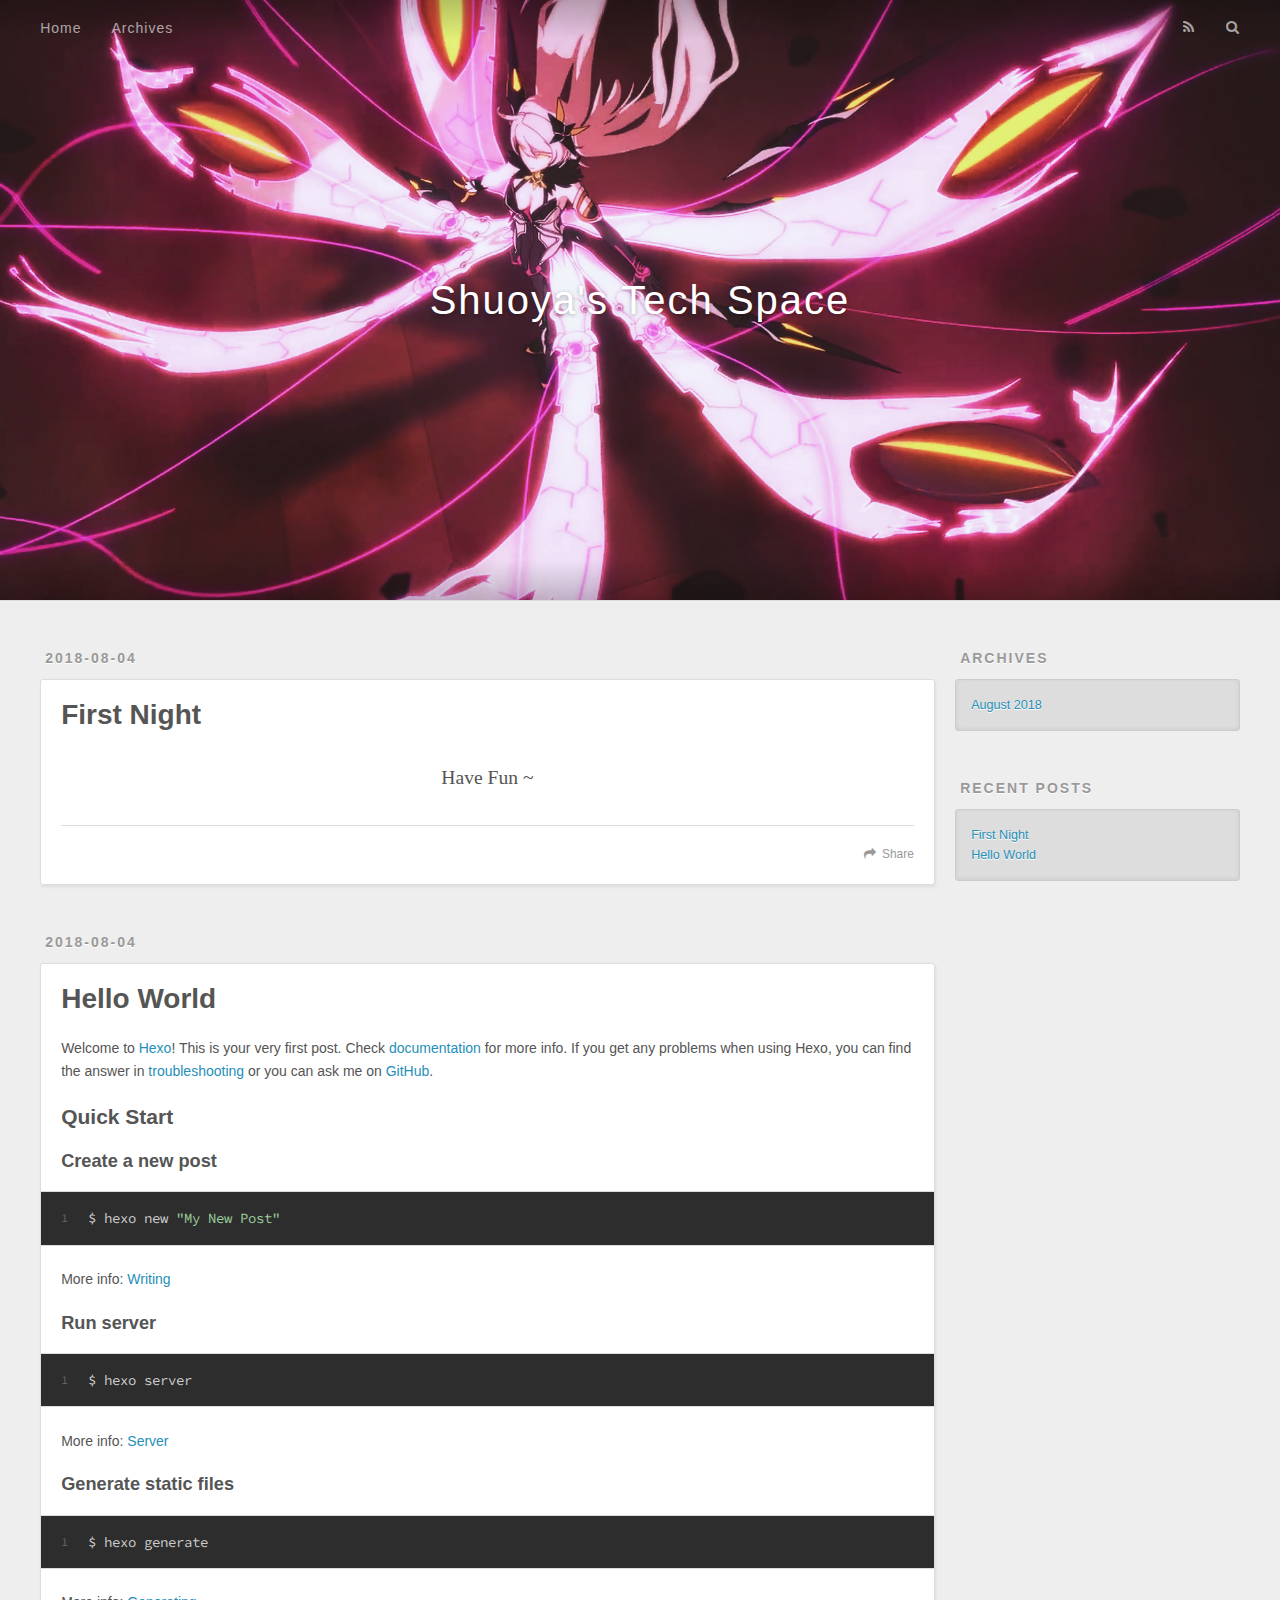
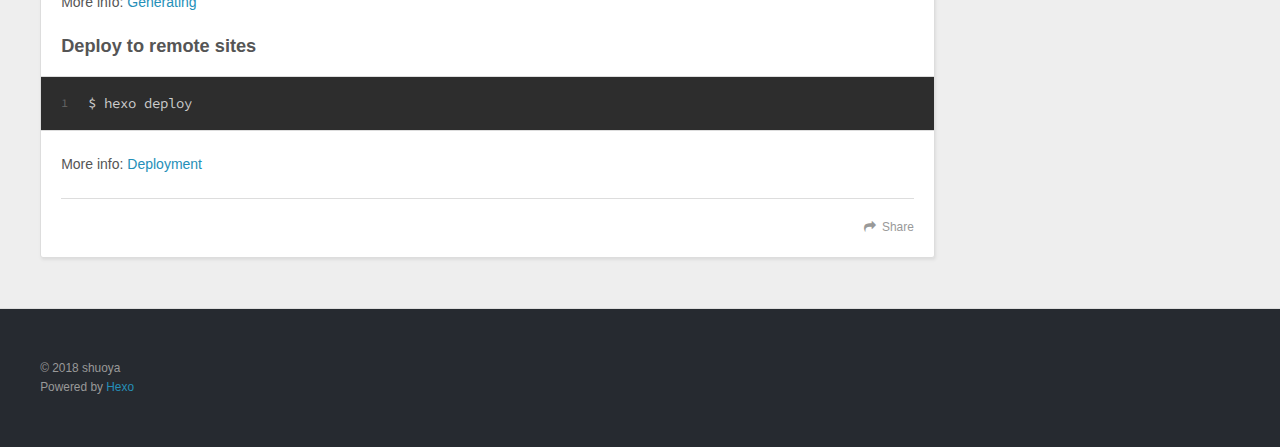
<file: index.html>
<!DOCTYPE html>
<html>
<head>
  <meta charset="utf-8">
  

  
  <title>Shuoya&#39;s Tech Space</title>
  <meta name="viewport" content="width=device-width, initial-scale=1, maximum-scale=1">
  <meta name="description" content="Have a nice time ~">
<meta property="og:type" content="website">
<meta property="og:title" content="Shuoya&#39;s Tech Space">
<meta property="og:url" content="http://yoursite.com/index.html">
<meta property="og:site_name" content="Shuoya&#39;s Tech Space">
<meta property="og:description" content="Have a nice time ~">
<meta property="og:locale" content="zh-Hans">
<meta name="twitter:card" content="summary">
<meta name="twitter:title" content="Shuoya&#39;s Tech Space">
<meta name="twitter:description" content="Have a nice time ~">
  
    <link rel="alternate" href="/atom.xml" title="Shuoya&#39;s Tech Space" type="application/atom+xml">
  
  
    <link rel="icon" href="/favicon.png">
  
  
    <link href="//fonts.googleapis.com/css?family=Source+Code+Pro" rel="stylesheet" type="text/css">
  
  <link rel="stylesheet" href="/css/style.css">
</head>

<body>
  <div id="container">
    <div id="wrap">
      <header id="header">
  <div id="banner"></div>
  <div id="header-outer" class="outer">
    <div id="header-title" class="inner">
      <h1 id="logo-wrap">
        <a href="/" id="logo">Shuoya&#39;s Tech Space</a>
      </h1>
      
    </div>
    <div id="header-inner" class="inner">
      <nav id="main-nav">
        <a id="main-nav-toggle" class="nav-icon"></a>
        
          <a class="main-nav-link" href="/">Home</a>
        
          <a class="main-nav-link" href="/archives">Archives</a>
        
      </nav>
      <nav id="sub-nav">
        
          <a id="nav-rss-link" class="nav-icon" href="/atom.xml" title="RSS Feed"></a>
        
        <a id="nav-search-btn" class="nav-icon" title="Search"></a>
      </nav>
      <div id="search-form-wrap">
        <form action="//google.com/search" method="get" accept-charset="UTF-8" class="search-form"><input type="search" name="q" class="search-form-input" placeholder="Search"><button type="submit" class="search-form-submit">&#xF002;</button><input type="hidden" name="sitesearch" value="http://yoursite.com"></form>
      </div>
    </div>
  </div>
</header>
      <div class="outer">
        <section id="main">
  
    <article id="post-FirstNight" class="article article-type-post" itemscope itemprop="blogPost">
  <div class="article-meta">
    <a href="/2018/08/04/FirstNight/" class="article-date">
  <time datetime="2018-08-04T03:25:57.461Z" itemprop="datePublished">2018-08-04</time>
</a>
    
  </div>
  <div class="article-inner">
    
    
      <header class="article-header">
        
  
    <h1 itemprop="name">
      <a class="article-title" href="/2018/08/04/FirstNight/">First Night</a>
    </h1>
  

      </header>
    
    <div class="article-entry" itemprop="articleBody">
      
        <blockquote>
<p>Have Fun ~</p>
</blockquote>

      
    </div>
    <footer class="article-footer">
      <a data-url="http://yoursite.com/2018/08/04/FirstNight/" data-id="cjkif13zu0000vktr1w4eeqyb" class="article-share-link">Share</a>
      
      
    </footer>
  </div>
  
</article>


  
    <article id="post-hello-world" class="article article-type-post" itemscope itemprop="blogPost">
  <div class="article-meta">
    <a href="/2018/08/04/hello-world/" class="article-date">
  <time datetime="2018-08-04T03:19:13.249Z" itemprop="datePublished">2018-08-04</time>
</a>
    
  </div>
  <div class="article-inner">
    
    
      <header class="article-header">
        
  
    <h1 itemprop="name">
      <a class="article-title" href="/2018/08/04/hello-world/">Hello World</a>
    </h1>
  

      </header>
    
    <div class="article-entry" itemprop="articleBody">
      
        <p>Welcome to <a href="https://hexo.io/" target="_blank" rel="noopener">Hexo</a>! This is your very first post. Check <a href="https://hexo.io/docs/" target="_blank" rel="noopener">documentation</a> for more info. If you get any problems when using Hexo, you can find the answer in <a href="https://hexo.io/docs/troubleshooting.html" target="_blank" rel="noopener">troubleshooting</a> or you can ask me on <a href="https://github.com/hexojs/hexo/issues" target="_blank" rel="noopener">GitHub</a>.</p>
<h2 id="Quick-Start"><a href="#Quick-Start" class="headerlink" title="Quick Start"></a>Quick Start</h2><h3 id="Create-a-new-post"><a href="#Create-a-new-post" class="headerlink" title="Create a new post"></a>Create a new post</h3><figure class="highlight bash"><table><tr><td class="gutter"><pre><span class="line">1</span><br></pre></td><td class="code"><pre><span class="line">$ hexo new <span class="string">"My New Post"</span></span><br></pre></td></tr></table></figure>
<p>More info: <a href="https://hexo.io/docs/writing.html" target="_blank" rel="noopener">Writing</a></p>
<h3 id="Run-server"><a href="#Run-server" class="headerlink" title="Run server"></a>Run server</h3><figure class="highlight bash"><table><tr><td class="gutter"><pre><span class="line">1</span><br></pre></td><td class="code"><pre><span class="line">$ hexo server</span><br></pre></td></tr></table></figure>
<p>More info: <a href="https://hexo.io/docs/server.html" target="_blank" rel="noopener">Server</a></p>
<h3 id="Generate-static-files"><a href="#Generate-static-files" class="headerlink" title="Generate static files"></a>Generate static files</h3><figure class="highlight bash"><table><tr><td class="gutter"><pre><span class="line">1</span><br></pre></td><td class="code"><pre><span class="line">$ hexo generate</span><br></pre></td></tr></table></figure>
<p>More info: <a href="https://hexo.io/docs/generating.html" target="_blank" rel="noopener">Generating</a></p>
<h3 id="Deploy-to-remote-sites"><a href="#Deploy-to-remote-sites" class="headerlink" title="Deploy to remote sites"></a>Deploy to remote sites</h3><figure class="highlight bash"><table><tr><td class="gutter"><pre><span class="line">1</span><br></pre></td><td class="code"><pre><span class="line">$ hexo deploy</span><br></pre></td></tr></table></figure>
<p>More info: <a href="https://hexo.io/docs/deployment.html" target="_blank" rel="noopener">Deployment</a></p>

      
    </div>
    <footer class="article-footer">
      <a data-url="http://yoursite.com/2018/08/04/hello-world/" data-id="cjkif14010001vktrkzqy2kzt" class="article-share-link">Share</a>
      
      
    </footer>
  </div>
  
</article>


  


</section>
        
          <aside id="sidebar">
  
    

  
    

  
    
  
    
  <div class="widget-wrap">
    <h3 class="widget-title">Archives</h3>
    <div class="widget">
      <ul class="archive-list"><li class="archive-list-item"><a class="archive-list-link" href="/archives/2018/08/">August 2018</a></li></ul>
    </div>
  </div>


  
    
  <div class="widget-wrap">
    <h3 class="widget-title">Recent Posts</h3>
    <div class="widget">
      <ul>
        
          <li>
            <a href="/2018/08/04/FirstNight/">First Night</a>
          </li>
        
          <li>
            <a href="/2018/08/04/hello-world/">Hello World</a>
          </li>
        
      </ul>
    </div>
  </div>

  
</aside>
        
      </div>
      <footer id="footer">
  
  <div class="outer">
    <div id="footer-info" class="inner">
      &copy; 2018 shuoya<br>
      Powered by <a href="http://hexo.io/" target="_blank">Hexo</a>
    </div>
  </div>
</footer>
    </div>
    <nav id="mobile-nav">
  
    <a href="/" class="mobile-nav-link">Home</a>
  
    <a href="/archives" class="mobile-nav-link">Archives</a>
  
</nav>
    

<script src="//ajax.googleapis.com/ajax/libs/jquery/2.0.3/jquery.min.js"></script>


  <link rel="stylesheet" href="/fancybox/jquery.fancybox.css">
  <script src="/fancybox/jquery.fancybox.pack.js"></script>


<script src="/js/script.js"></script>



  </div>
</body>
</html>
</file>
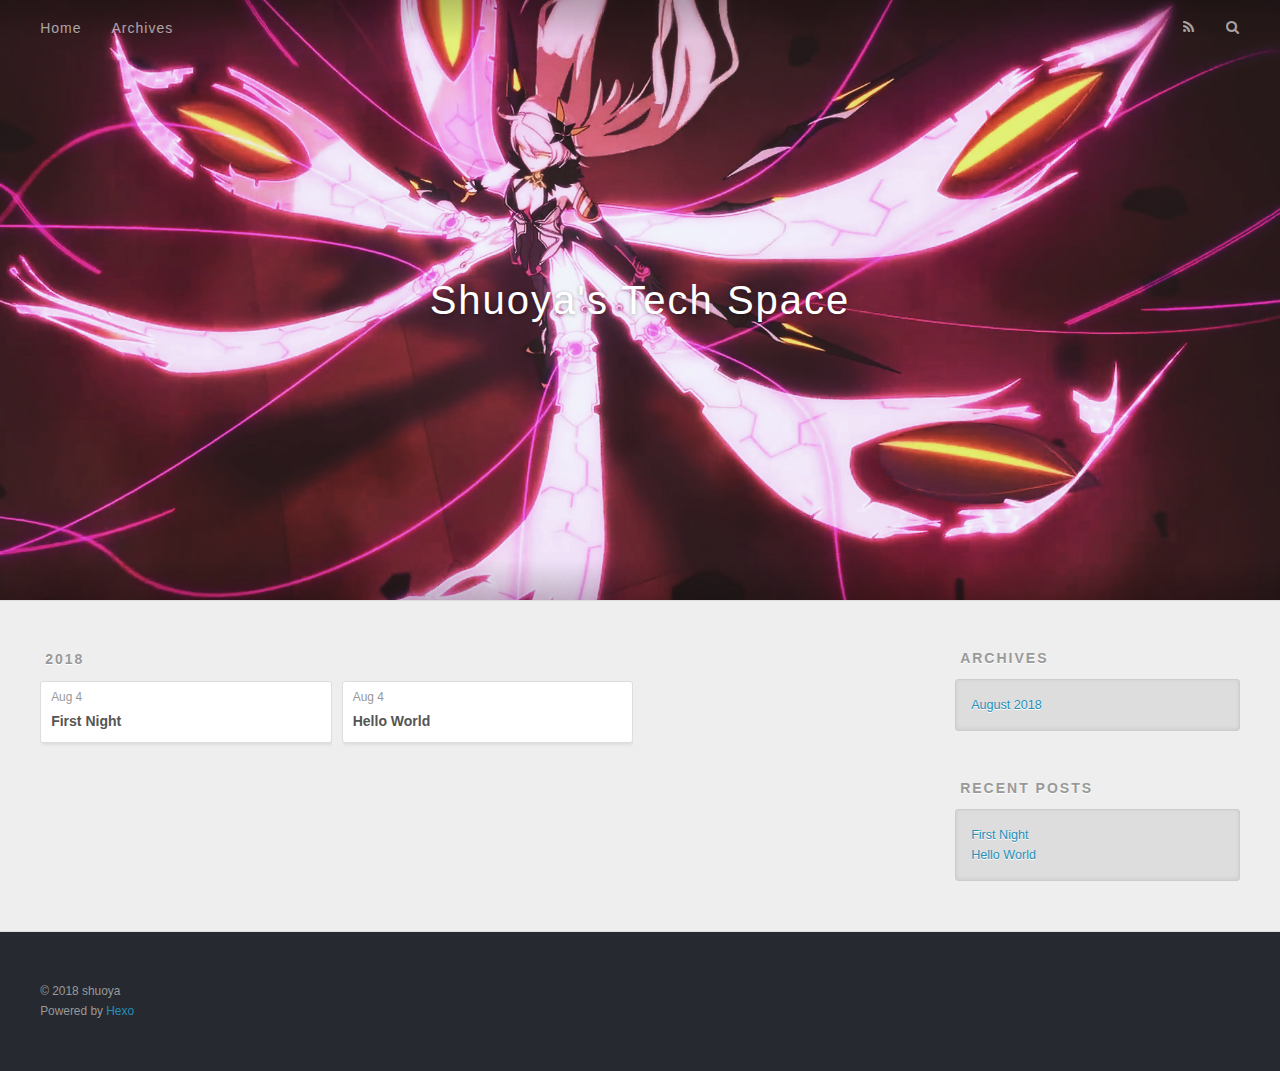
<file: archives/index.html>
<!DOCTYPE html>
<html>
<head>
  <meta charset="utf-8">
  

  
  <title>Archives | Shuoya&#39;s Tech Space</title>
  <meta name="viewport" content="width=device-width, initial-scale=1, maximum-scale=1">
  <meta name="description" content="Have a nice time ~">
<meta property="og:type" content="website">
<meta property="og:title" content="Shuoya&#39;s Tech Space">
<meta property="og:url" content="http://yoursite.com/archives/index.html">
<meta property="og:site_name" content="Shuoya&#39;s Tech Space">
<meta property="og:description" content="Have a nice time ~">
<meta property="og:locale" content="zh-Hans">
<meta name="twitter:card" content="summary">
<meta name="twitter:title" content="Shuoya&#39;s Tech Space">
<meta name="twitter:description" content="Have a nice time ~">
  
    <link rel="alternate" href="/atom.xml" title="Shuoya&#39;s Tech Space" type="application/atom+xml">
  
  
    <link rel="icon" href="/favicon.png">
  
  
    <link href="//fonts.googleapis.com/css?family=Source+Code+Pro" rel="stylesheet" type="text/css">
  
  <link rel="stylesheet" href="/css/style.css">
</head>

<body>
  <div id="container">
    <div id="wrap">
      <header id="header">
  <div id="banner"></div>
  <div id="header-outer" class="outer">
    <div id="header-title" class="inner">
      <h1 id="logo-wrap">
        <a href="/" id="logo">Shuoya&#39;s Tech Space</a>
      </h1>
      
    </div>
    <div id="header-inner" class="inner">
      <nav id="main-nav">
        <a id="main-nav-toggle" class="nav-icon"></a>
        
          <a class="main-nav-link" href="/">Home</a>
        
          <a class="main-nav-link" href="/archives">Archives</a>
        
      </nav>
      <nav id="sub-nav">
        
          <a id="nav-rss-link" class="nav-icon" href="/atom.xml" title="RSS Feed"></a>
        
        <a id="nav-search-btn" class="nav-icon" title="Search"></a>
      </nav>
      <div id="search-form-wrap">
        <form action="//google.com/search" method="get" accept-charset="UTF-8" class="search-form"><input type="search" name="q" class="search-form-input" placeholder="Search"><button type="submit" class="search-form-submit">&#xF002;</button><input type="hidden" name="sitesearch" value="http://yoursite.com"></form>
      </div>
    </div>
  </div>
</header>
      <div class="outer">
        <section id="main">
  
  
    
    
      
      
      <section class="archives-wrap">
        <div class="archive-year-wrap">
          <a href="/archives/2018" class="archive-year">2018</a>
        </div>
        <div class="archives">
    
    <article class="archive-article archive-type-post">
  <div class="archive-article-inner">
    <header class="archive-article-header">
      <a href="/2018/08/04/FirstNight/" class="archive-article-date">
  <time datetime="2018-08-04T03:25:57.461Z" itemprop="datePublished">Aug 4</time>
</a>
      
  
    <h1 itemprop="name">
      <a class="archive-article-title" href="/2018/08/04/FirstNight/">First Night</a>
    </h1>
  

    </header>
  </div>
</article>
  
    
    
    <article class="archive-article archive-type-post">
  <div class="archive-article-inner">
    <header class="archive-article-header">
      <a href="/2018/08/04/hello-world/" class="archive-article-date">
  <time datetime="2018-08-04T03:19:13.249Z" itemprop="datePublished">Aug 4</time>
</a>
      
  
    <h1 itemprop="name">
      <a class="archive-article-title" href="/2018/08/04/hello-world/">Hello World</a>
    </h1>
  

    </header>
  </div>
</article>
  
  
    </div></section>
  


</section>
        
          <aside id="sidebar">
  
    

  
    

  
    
  
    
  <div class="widget-wrap">
    <h3 class="widget-title">Archives</h3>
    <div class="widget">
      <ul class="archive-list"><li class="archive-list-item"><a class="archive-list-link" href="/archives/2018/08/">August 2018</a></li></ul>
    </div>
  </div>


  
    
  <div class="widget-wrap">
    <h3 class="widget-title">Recent Posts</h3>
    <div class="widget">
      <ul>
        
          <li>
            <a href="/2018/08/04/FirstNight/">First Night</a>
          </li>
        
          <li>
            <a href="/2018/08/04/hello-world/">Hello World</a>
          </li>
        
      </ul>
    </div>
  </div>

  
</aside>
        
      </div>
      <footer id="footer">
  
  <div class="outer">
    <div id="footer-info" class="inner">
      &copy; 2018 shuoya<br>
      Powered by <a href="http://hexo.io/" target="_blank">Hexo</a>
    </div>
  </div>
</footer>
    </div>
    <nav id="mobile-nav">
  
    <a href="/" class="mobile-nav-link">Home</a>
  
    <a href="/archives" class="mobile-nav-link">Archives</a>
  
</nav>
    

<script src="//ajax.googleapis.com/ajax/libs/jquery/2.0.3/jquery.min.js"></script>


  <link rel="stylesheet" href="/fancybox/jquery.fancybox.css">
  <script src="/fancybox/jquery.fancybox.pack.js"></script>


<script src="/js/script.js"></script>



  </div>
</body>
</html>
</file>
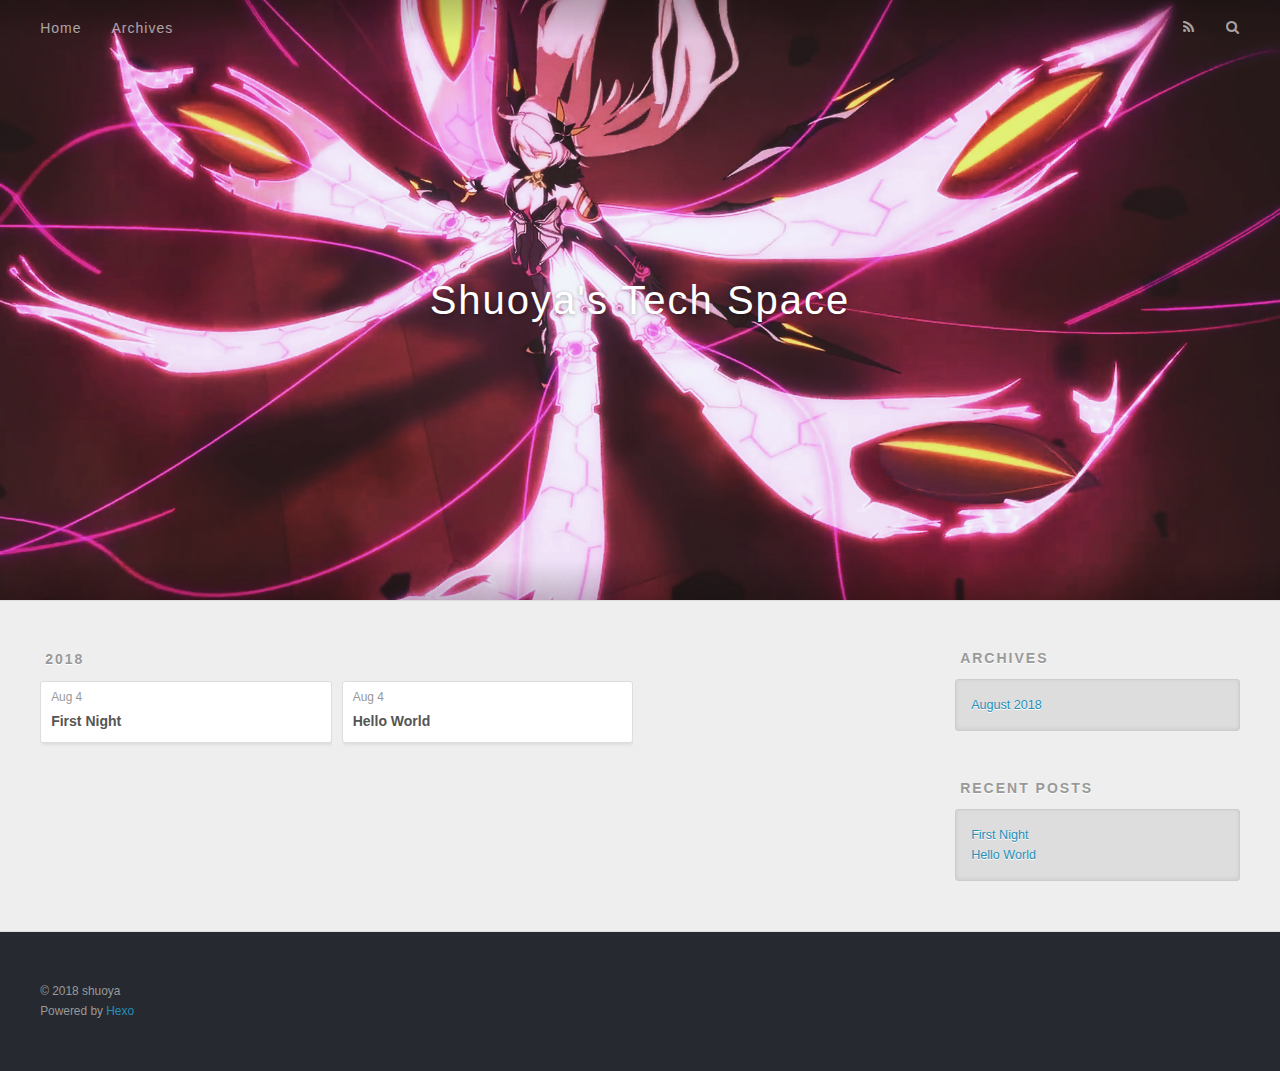
<file: archives/2018/index.html>
<!DOCTYPE html>
<html>
<head>
  <meta charset="utf-8">
  

  
  <title>Archives: 2018 | Shuoya&#39;s Tech Space</title>
  <meta name="viewport" content="width=device-width, initial-scale=1, maximum-scale=1">
  <meta name="description" content="Have a nice time ~">
<meta property="og:type" content="website">
<meta property="og:title" content="Shuoya&#39;s Tech Space">
<meta property="og:url" content="http://yoursite.com/archives/2018/index.html">
<meta property="og:site_name" content="Shuoya&#39;s Tech Space">
<meta property="og:description" content="Have a nice time ~">
<meta property="og:locale" content="zh-Hans">
<meta name="twitter:card" content="summary">
<meta name="twitter:title" content="Shuoya&#39;s Tech Space">
<meta name="twitter:description" content="Have a nice time ~">
  
    <link rel="alternate" href="/atom.xml" title="Shuoya&#39;s Tech Space" type="application/atom+xml">
  
  
    <link rel="icon" href="/favicon.png">
  
  
    <link href="//fonts.googleapis.com/css?family=Source+Code+Pro" rel="stylesheet" type="text/css">
  
  <link rel="stylesheet" href="/css/style.css">
</head>

<body>
  <div id="container">
    <div id="wrap">
      <header id="header">
  <div id="banner"></div>
  <div id="header-outer" class="outer">
    <div id="header-title" class="inner">
      <h1 id="logo-wrap">
        <a href="/" id="logo">Shuoya&#39;s Tech Space</a>
      </h1>
      
    </div>
    <div id="header-inner" class="inner">
      <nav id="main-nav">
        <a id="main-nav-toggle" class="nav-icon"></a>
        
          <a class="main-nav-link" href="/">Home</a>
        
          <a class="main-nav-link" href="/archives">Archives</a>
        
      </nav>
      <nav id="sub-nav">
        
          <a id="nav-rss-link" class="nav-icon" href="/atom.xml" title="RSS Feed"></a>
        
        <a id="nav-search-btn" class="nav-icon" title="Search"></a>
      </nav>
      <div id="search-form-wrap">
        <form action="//google.com/search" method="get" accept-charset="UTF-8" class="search-form"><input type="search" name="q" class="search-form-input" placeholder="Search"><button type="submit" class="search-form-submit">&#xF002;</button><input type="hidden" name="sitesearch" value="http://yoursite.com"></form>
      </div>
    </div>
  </div>
</header>
      <div class="outer">
        <section id="main">
  
  
    
    
      
      
      <section class="archives-wrap">
        <div class="archive-year-wrap">
          <a href="/archives/2018" class="archive-year">2018</a>
        </div>
        <div class="archives">
    
    <article class="archive-article archive-type-post">
  <div class="archive-article-inner">
    <header class="archive-article-header">
      <a href="/2018/08/04/FirstNight/" class="archive-article-date">
  <time datetime="2018-08-04T03:25:57.461Z" itemprop="datePublished">Aug 4</time>
</a>
      
  
    <h1 itemprop="name">
      <a class="archive-article-title" href="/2018/08/04/FirstNight/">First Night</a>
    </h1>
  

    </header>
  </div>
</article>
  
    
    
    <article class="archive-article archive-type-post">
  <div class="archive-article-inner">
    <header class="archive-article-header">
      <a href="/2018/08/04/hello-world/" class="archive-article-date">
  <time datetime="2018-08-04T03:19:13.249Z" itemprop="datePublished">Aug 4</time>
</a>
      
  
    <h1 itemprop="name">
      <a class="archive-article-title" href="/2018/08/04/hello-world/">Hello World</a>
    </h1>
  

    </header>
  </div>
</article>
  
  
    </div></section>
  


</section>
        
          <aside id="sidebar">
  
    

  
    

  
    
  
    
  <div class="widget-wrap">
    <h3 class="widget-title">Archives</h3>
    <div class="widget">
      <ul class="archive-list"><li class="archive-list-item"><a class="archive-list-link" href="/archives/2018/08/">August 2018</a></li></ul>
    </div>
  </div>


  
    
  <div class="widget-wrap">
    <h3 class="widget-title">Recent Posts</h3>
    <div class="widget">
      <ul>
        
          <li>
            <a href="/2018/08/04/FirstNight/">First Night</a>
          </li>
        
          <li>
            <a href="/2018/08/04/hello-world/">Hello World</a>
          </li>
        
      </ul>
    </div>
  </div>

  
</aside>
        
      </div>
      <footer id="footer">
  
  <div class="outer">
    <div id="footer-info" class="inner">
      &copy; 2018 shuoya<br>
      Powered by <a href="http://hexo.io/" target="_blank">Hexo</a>
    </div>
  </div>
</footer>
    </div>
    <nav id="mobile-nav">
  
    <a href="/" class="mobile-nav-link">Home</a>
  
    <a href="/archives" class="mobile-nav-link">Archives</a>
  
</nav>
    

<script src="//ajax.googleapis.com/ajax/libs/jquery/2.0.3/jquery.min.js"></script>


  <link rel="stylesheet" href="/fancybox/jquery.fancybox.css">
  <script src="/fancybox/jquery.fancybox.pack.js"></script>


<script src="/js/script.js"></script>



  </div>
</body>
</html>
</file>
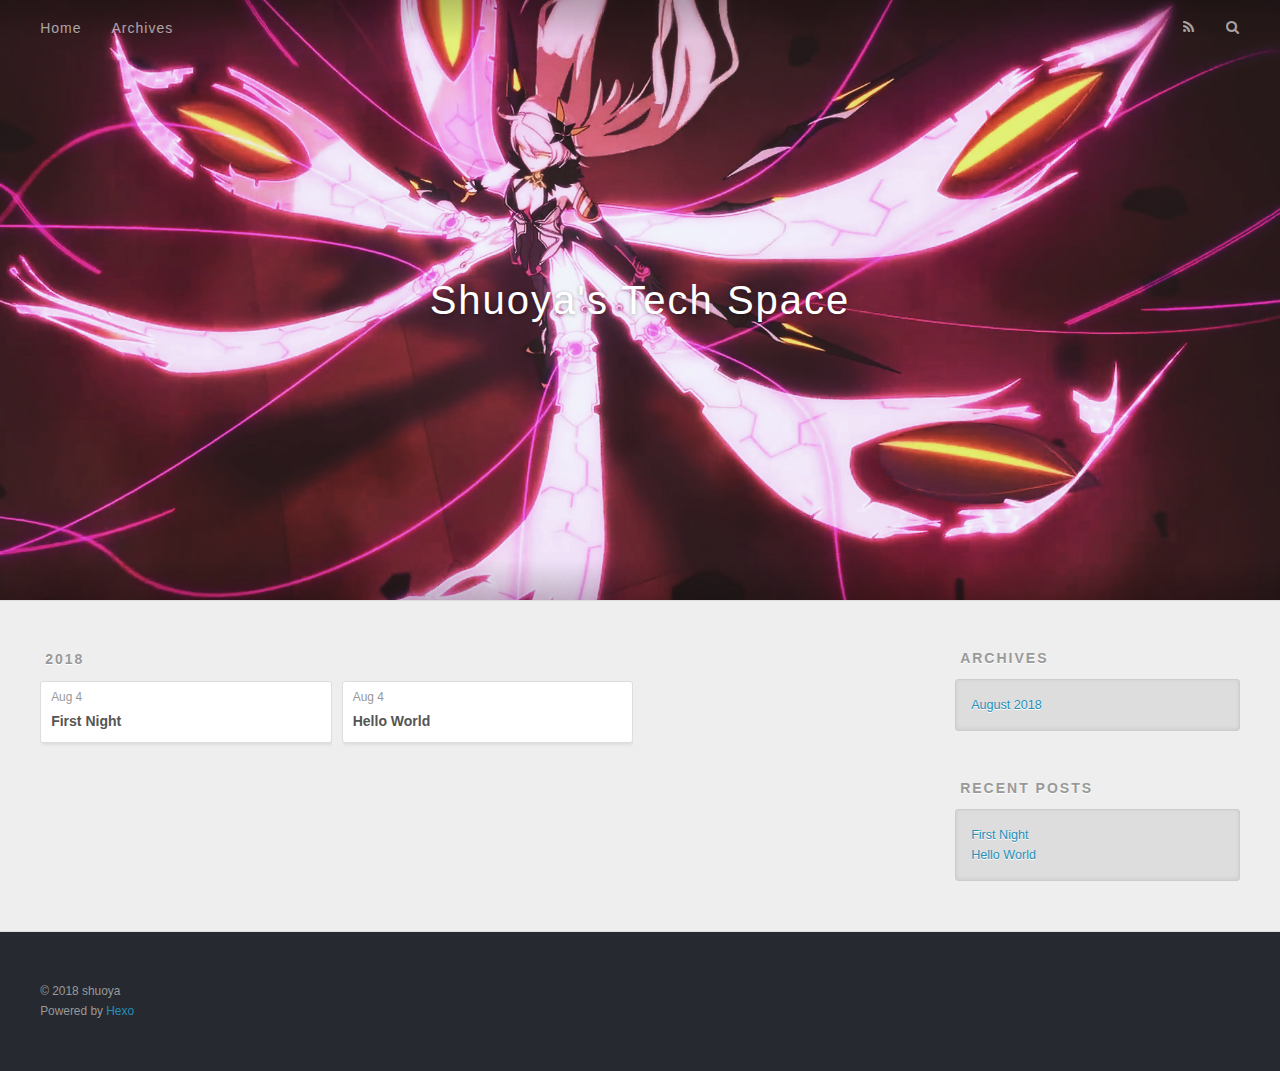
<file: archives/2018/08/index.html>
<!DOCTYPE html>
<html>
<head>
  <meta charset="utf-8">
  

  
  <title>Archives: 2018/8 | Shuoya&#39;s Tech Space</title>
  <meta name="viewport" content="width=device-width, initial-scale=1, maximum-scale=1">
  <meta name="description" content="Have a nice time ~">
<meta property="og:type" content="website">
<meta property="og:title" content="Shuoya&#39;s Tech Space">
<meta property="og:url" content="http://yoursite.com/archives/2018/08/index.html">
<meta property="og:site_name" content="Shuoya&#39;s Tech Space">
<meta property="og:description" content="Have a nice time ~">
<meta property="og:locale" content="zh-Hans">
<meta name="twitter:card" content="summary">
<meta name="twitter:title" content="Shuoya&#39;s Tech Space">
<meta name="twitter:description" content="Have a nice time ~">
  
    <link rel="alternate" href="/atom.xml" title="Shuoya&#39;s Tech Space" type="application/atom+xml">
  
  
    <link rel="icon" href="/favicon.png">
  
  
    <link href="//fonts.googleapis.com/css?family=Source+Code+Pro" rel="stylesheet" type="text/css">
  
  <link rel="stylesheet" href="/css/style.css">
</head>

<body>
  <div id="container">
    <div id="wrap">
      <header id="header">
  <div id="banner"></div>
  <div id="header-outer" class="outer">
    <div id="header-title" class="inner">
      <h1 id="logo-wrap">
        <a href="/" id="logo">Shuoya&#39;s Tech Space</a>
      </h1>
      
    </div>
    <div id="header-inner" class="inner">
      <nav id="main-nav">
        <a id="main-nav-toggle" class="nav-icon"></a>
        
          <a class="main-nav-link" href="/">Home</a>
        
          <a class="main-nav-link" href="/archives">Archives</a>
        
      </nav>
      <nav id="sub-nav">
        
          <a id="nav-rss-link" class="nav-icon" href="/atom.xml" title="RSS Feed"></a>
        
        <a id="nav-search-btn" class="nav-icon" title="Search"></a>
      </nav>
      <div id="search-form-wrap">
        <form action="//google.com/search" method="get" accept-charset="UTF-8" class="search-form"><input type="search" name="q" class="search-form-input" placeholder="Search"><button type="submit" class="search-form-submit">&#xF002;</button><input type="hidden" name="sitesearch" value="http://yoursite.com"></form>
      </div>
    </div>
  </div>
</header>
      <div class="outer">
        <section id="main">
  
  
    
    
      
      
      <section class="archives-wrap">
        <div class="archive-year-wrap">
          <a href="/archives/2018" class="archive-year">2018</a>
        </div>
        <div class="archives">
    
    <article class="archive-article archive-type-post">
  <div class="archive-article-inner">
    <header class="archive-article-header">
      <a href="/2018/08/04/FirstNight/" class="archive-article-date">
  <time datetime="2018-08-04T03:25:57.461Z" itemprop="datePublished">Aug 4</time>
</a>
      
  
    <h1 itemprop="name">
      <a class="archive-article-title" href="/2018/08/04/FirstNight/">First Night</a>
    </h1>
  

    </header>
  </div>
</article>
  
    
    
    <article class="archive-article archive-type-post">
  <div class="archive-article-inner">
    <header class="archive-article-header">
      <a href="/2018/08/04/hello-world/" class="archive-article-date">
  <time datetime="2018-08-04T03:19:13.249Z" itemprop="datePublished">Aug 4</time>
</a>
      
  
    <h1 itemprop="name">
      <a class="archive-article-title" href="/2018/08/04/hello-world/">Hello World</a>
    </h1>
  

    </header>
  </div>
</article>
  
  
    </div></section>
  


</section>
        
          <aside id="sidebar">
  
    

  
    

  
    
  
    
  <div class="widget-wrap">
    <h3 class="widget-title">Archives</h3>
    <div class="widget">
      <ul class="archive-list"><li class="archive-list-item"><a class="archive-list-link" href="/archives/2018/08/">August 2018</a></li></ul>
    </div>
  </div>


  
    
  <div class="widget-wrap">
    <h3 class="widget-title">Recent Posts</h3>
    <div class="widget">
      <ul>
        
          <li>
            <a href="/2018/08/04/FirstNight/">First Night</a>
          </li>
        
          <li>
            <a href="/2018/08/04/hello-world/">Hello World</a>
          </li>
        
      </ul>
    </div>
  </div>

  
</aside>
        
      </div>
      <footer id="footer">
  
  <div class="outer">
    <div id="footer-info" class="inner">
      &copy; 2018 shuoya<br>
      Powered by <a href="http://hexo.io/" target="_blank">Hexo</a>
    </div>
  </div>
</footer>
    </div>
    <nav id="mobile-nav">
  
    <a href="/" class="mobile-nav-link">Home</a>
  
    <a href="/archives" class="mobile-nav-link">Archives</a>
  
</nav>
    

<script src="//ajax.googleapis.com/ajax/libs/jquery/2.0.3/jquery.min.js"></script>


  <link rel="stylesheet" href="/fancybox/jquery.fancybox.css">
  <script src="/fancybox/jquery.fancybox.pack.js"></script>


<script src="/js/script.js"></script>



  </div>
</body>
</html>
</file>
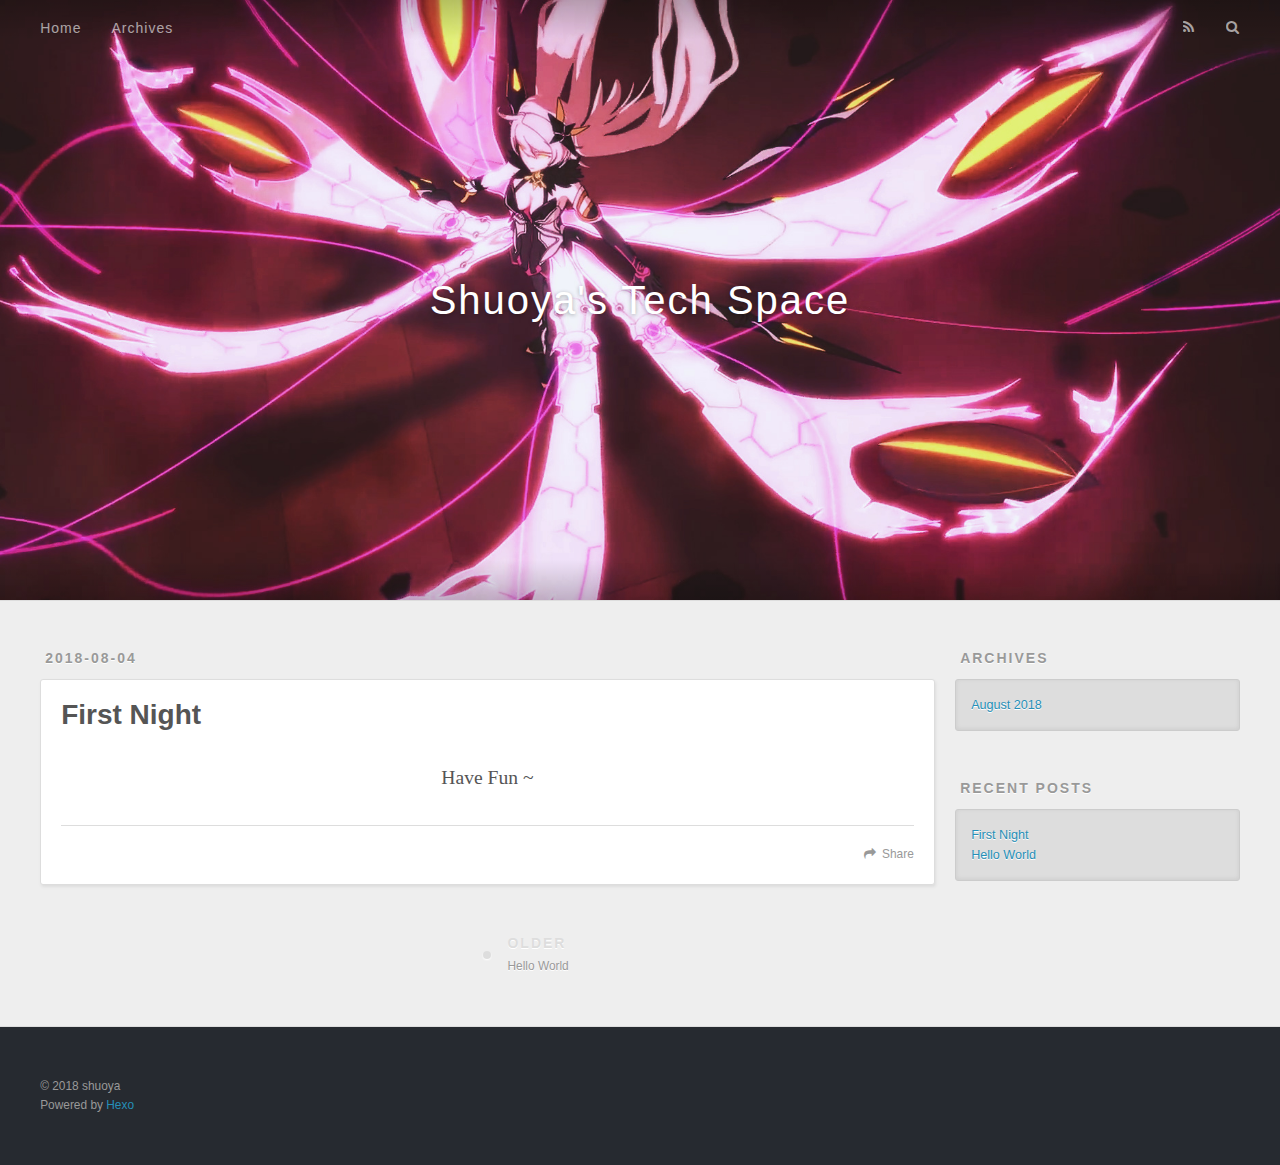
<file: 2018/08/04/FirstNight/index.html>
<!DOCTYPE html>
<html>
<head>
  <meta charset="utf-8">
  

  
  <title>First Night | Shuoya&#39;s Tech Space</title>
  <meta name="viewport" content="width=device-width, initial-scale=1, maximum-scale=1">
  <meta name="description" content="Have Fun ~">
<meta property="og:type" content="article">
<meta property="og:title" content="First Night">
<meta property="og:url" content="http://yoursite.com/2018/08/04/FirstNight/index.html">
<meta property="og:site_name" content="Shuoya&#39;s Tech Space">
<meta property="og:description" content="Have Fun ~">
<meta property="og:locale" content="zh-Hans">
<meta property="og:updated_time" content="2018-08-04T03:26:54.109Z">
<meta name="twitter:card" content="summary">
<meta name="twitter:title" content="First Night">
<meta name="twitter:description" content="Have Fun ~">
  
    <link rel="alternate" href="/atom.xml" title="Shuoya&#39;s Tech Space" type="application/atom+xml">
  
  
    <link rel="icon" href="/favicon.png">
  
  
    <link href="//fonts.googleapis.com/css?family=Source+Code+Pro" rel="stylesheet" type="text/css">
  
  <link rel="stylesheet" href="/css/style.css">
</head>

<body>
  <div id="container">
    <div id="wrap">
      <header id="header">
  <div id="banner"></div>
  <div id="header-outer" class="outer">
    <div id="header-title" class="inner">
      <h1 id="logo-wrap">
        <a href="/" id="logo">Shuoya&#39;s Tech Space</a>
      </h1>
      
    </div>
    <div id="header-inner" class="inner">
      <nav id="main-nav">
        <a id="main-nav-toggle" class="nav-icon"></a>
        
          <a class="main-nav-link" href="/">Home</a>
        
          <a class="main-nav-link" href="/archives">Archives</a>
        
      </nav>
      <nav id="sub-nav">
        
          <a id="nav-rss-link" class="nav-icon" href="/atom.xml" title="RSS Feed"></a>
        
        <a id="nav-search-btn" class="nav-icon" title="Search"></a>
      </nav>
      <div id="search-form-wrap">
        <form action="//google.com/search" method="get" accept-charset="UTF-8" class="search-form"><input type="search" name="q" class="search-form-input" placeholder="Search"><button type="submit" class="search-form-submit">&#xF002;</button><input type="hidden" name="sitesearch" value="http://yoursite.com"></form>
      </div>
    </div>
  </div>
</header>
      <div class="outer">
        <section id="main"><article id="post-FirstNight" class="article article-type-post" itemscope itemprop="blogPost">
  <div class="article-meta">
    <a href="/2018/08/04/FirstNight/" class="article-date">
  <time datetime="2018-08-04T03:25:57.461Z" itemprop="datePublished">2018-08-04</time>
</a>
    
  </div>
  <div class="article-inner">
    
    
      <header class="article-header">
        
  
    <h1 class="article-title" itemprop="name">
      First Night
    </h1>
  

      </header>
    
    <div class="article-entry" itemprop="articleBody">
      
        <blockquote>
<p>Have Fun ~</p>
</blockquote>

      
    </div>
    <footer class="article-footer">
      <a data-url="http://yoursite.com/2018/08/04/FirstNight/" data-id="cjkif13zu0000vktr1w4eeqyb" class="article-share-link">Share</a>
      
      
    </footer>
  </div>
  
    
<nav id="article-nav">
  
  
    <a href="/2018/08/04/hello-world/" id="article-nav-older" class="article-nav-link-wrap">
      <strong class="article-nav-caption">Older</strong>
      <div class="article-nav-title">Hello World</div>
    </a>
  
</nav>

  
</article>

</section>
        
          <aside id="sidebar">
  
    

  
    

  
    
  
    
  <div class="widget-wrap">
    <h3 class="widget-title">Archives</h3>
    <div class="widget">
      <ul class="archive-list"><li class="archive-list-item"><a class="archive-list-link" href="/archives/2018/08/">August 2018</a></li></ul>
    </div>
  </div>


  
    
  <div class="widget-wrap">
    <h3 class="widget-title">Recent Posts</h3>
    <div class="widget">
      <ul>
        
          <li>
            <a href="/2018/08/04/FirstNight/">First Night</a>
          </li>
        
          <li>
            <a href="/2018/08/04/hello-world/">Hello World</a>
          </li>
        
      </ul>
    </div>
  </div>

  
</aside>
        
      </div>
      <footer id="footer">
  
  <div class="outer">
    <div id="footer-info" class="inner">
      &copy; 2018 shuoya<br>
      Powered by <a href="http://hexo.io/" target="_blank">Hexo</a>
    </div>
  </div>
</footer>
    </div>
    <nav id="mobile-nav">
  
    <a href="/" class="mobile-nav-link">Home</a>
  
    <a href="/archives" class="mobile-nav-link">Archives</a>
  
</nav>
    

<script src="//ajax.googleapis.com/ajax/libs/jquery/2.0.3/jquery.min.js"></script>


  <link rel="stylesheet" href="/fancybox/jquery.fancybox.css">
  <script src="/fancybox/jquery.fancybox.pack.js"></script>


<script src="/js/script.js"></script>



  </div>
</body>
</html>
</file>
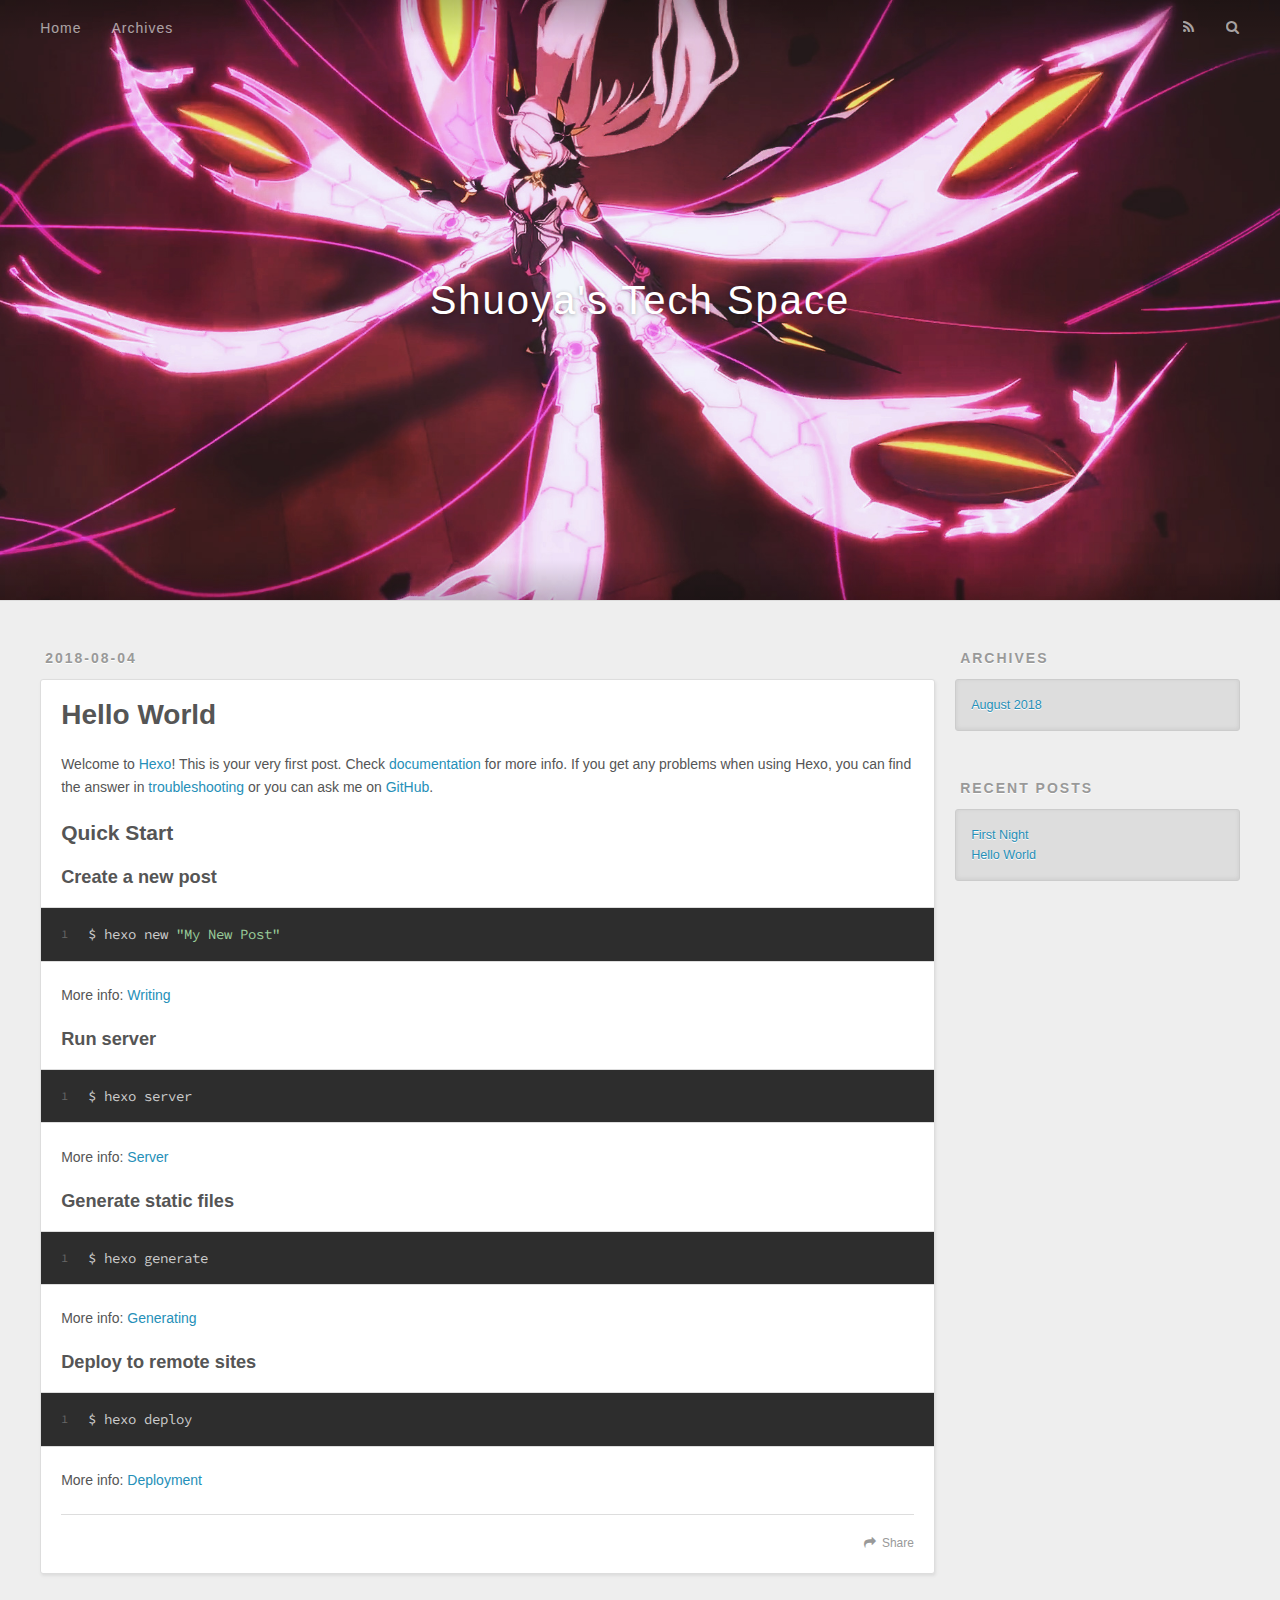
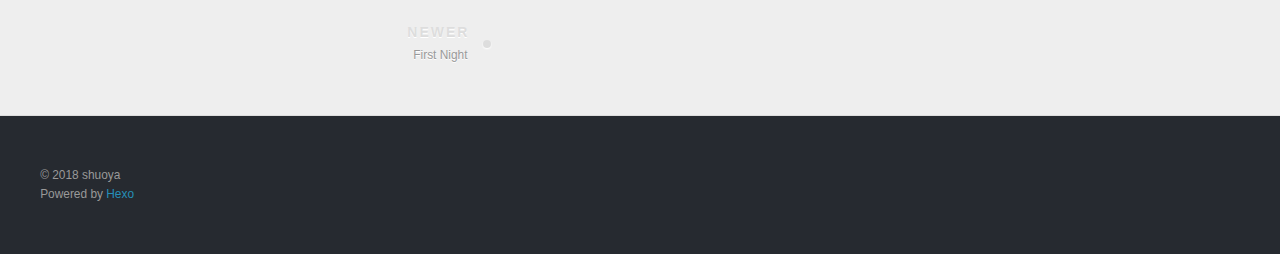
<file: 2018/08/04/hello-world/index.html>
<!DOCTYPE html>
<html>
<head>
  <meta charset="utf-8">
  

  
  <title>Hello World | Shuoya&#39;s Tech Space</title>
  <meta name="viewport" content="width=device-width, initial-scale=1, maximum-scale=1">
  <meta name="description" content="Welcome to Hexo! This is your very first post. Check documentation for more info. If you get any problems when using Hexo, you can find the answer in troubleshooting or you can ask me on GitHub. Quick">
<meta property="og:type" content="article">
<meta property="og:title" content="Hello World">
<meta property="og:url" content="http://yoursite.com/2018/08/04/hello-world/index.html">
<meta property="og:site_name" content="Shuoya&#39;s Tech Space">
<meta property="og:description" content="Welcome to Hexo! This is your very first post. Check documentation for more info. If you get any problems when using Hexo, you can find the answer in troubleshooting or you can ask me on GitHub. Quick">
<meta property="og:locale" content="zh-Hans">
<meta property="og:updated_time" content="2018-08-04T03:19:13.250Z">
<meta name="twitter:card" content="summary">
<meta name="twitter:title" content="Hello World">
<meta name="twitter:description" content="Welcome to Hexo! This is your very first post. Check documentation for more info. If you get any problems when using Hexo, you can find the answer in troubleshooting or you can ask me on GitHub. Quick">
  
    <link rel="alternate" href="/atom.xml" title="Shuoya&#39;s Tech Space" type="application/atom+xml">
  
  
    <link rel="icon" href="/favicon.png">
  
  
    <link href="//fonts.googleapis.com/css?family=Source+Code+Pro" rel="stylesheet" type="text/css">
  
  <link rel="stylesheet" href="/css/style.css">
</head>

<body>
  <div id="container">
    <div id="wrap">
      <header id="header">
  <div id="banner"></div>
  <div id="header-outer" class="outer">
    <div id="header-title" class="inner">
      <h1 id="logo-wrap">
        <a href="/" id="logo">Shuoya&#39;s Tech Space</a>
      </h1>
      
    </div>
    <div id="header-inner" class="inner">
      <nav id="main-nav">
        <a id="main-nav-toggle" class="nav-icon"></a>
        
          <a class="main-nav-link" href="/">Home</a>
        
          <a class="main-nav-link" href="/archives">Archives</a>
        
      </nav>
      <nav id="sub-nav">
        
          <a id="nav-rss-link" class="nav-icon" href="/atom.xml" title="RSS Feed"></a>
        
        <a id="nav-search-btn" class="nav-icon" title="Search"></a>
      </nav>
      <div id="search-form-wrap">
        <form action="//google.com/search" method="get" accept-charset="UTF-8" class="search-form"><input type="search" name="q" class="search-form-input" placeholder="Search"><button type="submit" class="search-form-submit">&#xF002;</button><input type="hidden" name="sitesearch" value="http://yoursite.com"></form>
      </div>
    </div>
  </div>
</header>
      <div class="outer">
        <section id="main"><article id="post-hello-world" class="article article-type-post" itemscope itemprop="blogPost">
  <div class="article-meta">
    <a href="/2018/08/04/hello-world/" class="article-date">
  <time datetime="2018-08-04T03:19:13.249Z" itemprop="datePublished">2018-08-04</time>
</a>
    
  </div>
  <div class="article-inner">
    
    
      <header class="article-header">
        
  
    <h1 class="article-title" itemprop="name">
      Hello World
    </h1>
  

      </header>
    
    <div class="article-entry" itemprop="articleBody">
      
        <p>Welcome to <a href="https://hexo.io/" target="_blank" rel="noopener">Hexo</a>! This is your very first post. Check <a href="https://hexo.io/docs/" target="_blank" rel="noopener">documentation</a> for more info. If you get any problems when using Hexo, you can find the answer in <a href="https://hexo.io/docs/troubleshooting.html" target="_blank" rel="noopener">troubleshooting</a> or you can ask me on <a href="https://github.com/hexojs/hexo/issues" target="_blank" rel="noopener">GitHub</a>.</p>
<h2 id="Quick-Start"><a href="#Quick-Start" class="headerlink" title="Quick Start"></a>Quick Start</h2><h3 id="Create-a-new-post"><a href="#Create-a-new-post" class="headerlink" title="Create a new post"></a>Create a new post</h3><figure class="highlight bash"><table><tr><td class="gutter"><pre><span class="line">1</span><br></pre></td><td class="code"><pre><span class="line">$ hexo new <span class="string">"My New Post"</span></span><br></pre></td></tr></table></figure>
<p>More info: <a href="https://hexo.io/docs/writing.html" target="_blank" rel="noopener">Writing</a></p>
<h3 id="Run-server"><a href="#Run-server" class="headerlink" title="Run server"></a>Run server</h3><figure class="highlight bash"><table><tr><td class="gutter"><pre><span class="line">1</span><br></pre></td><td class="code"><pre><span class="line">$ hexo server</span><br></pre></td></tr></table></figure>
<p>More info: <a href="https://hexo.io/docs/server.html" target="_blank" rel="noopener">Server</a></p>
<h3 id="Generate-static-files"><a href="#Generate-static-files" class="headerlink" title="Generate static files"></a>Generate static files</h3><figure class="highlight bash"><table><tr><td class="gutter"><pre><span class="line">1</span><br></pre></td><td class="code"><pre><span class="line">$ hexo generate</span><br></pre></td></tr></table></figure>
<p>More info: <a href="https://hexo.io/docs/generating.html" target="_blank" rel="noopener">Generating</a></p>
<h3 id="Deploy-to-remote-sites"><a href="#Deploy-to-remote-sites" class="headerlink" title="Deploy to remote sites"></a>Deploy to remote sites</h3><figure class="highlight bash"><table><tr><td class="gutter"><pre><span class="line">1</span><br></pre></td><td class="code"><pre><span class="line">$ hexo deploy</span><br></pre></td></tr></table></figure>
<p>More info: <a href="https://hexo.io/docs/deployment.html" target="_blank" rel="noopener">Deployment</a></p>

      
    </div>
    <footer class="article-footer">
      <a data-url="http://yoursite.com/2018/08/04/hello-world/" data-id="cjkif14010001vktrkzqy2kzt" class="article-share-link">Share</a>
      
      
    </footer>
  </div>
  
    
<nav id="article-nav">
  
    <a href="/2018/08/04/FirstNight/" id="article-nav-newer" class="article-nav-link-wrap">
      <strong class="article-nav-caption">Newer</strong>
      <div class="article-nav-title">
        
          First Night
        
      </div>
    </a>
  
  
</nav>

  
</article>

</section>
        
          <aside id="sidebar">
  
    

  
    

  
    
  
    
  <div class="widget-wrap">
    <h3 class="widget-title">Archives</h3>
    <div class="widget">
      <ul class="archive-list"><li class="archive-list-item"><a class="archive-list-link" href="/archives/2018/08/">August 2018</a></li></ul>
    </div>
  </div>


  
    
  <div class="widget-wrap">
    <h3 class="widget-title">Recent Posts</h3>
    <div class="widget">
      <ul>
        
          <li>
            <a href="/2018/08/04/FirstNight/">First Night</a>
          </li>
        
          <li>
            <a href="/2018/08/04/hello-world/">Hello World</a>
          </li>
        
      </ul>
    </div>
  </div>

  
</aside>
        
      </div>
      <footer id="footer">
  
  <div class="outer">
    <div id="footer-info" class="inner">
      &copy; 2018 shuoya<br>
      Powered by <a href="http://hexo.io/" target="_blank">Hexo</a>
    </div>
  </div>
</footer>
    </div>
    <nav id="mobile-nav">
  
    <a href="/" class="mobile-nav-link">Home</a>
  
    <a href="/archives" class="mobile-nav-link">Archives</a>
  
</nav>
    

<script src="//ajax.googleapis.com/ajax/libs/jquery/2.0.3/jquery.min.js"></script>


  <link rel="stylesheet" href="/fancybox/jquery.fancybox.css">
  <script src="/fancybox/jquery.fancybox.pack.js"></script>


<script src="/js/script.js"></script>



  </div>
</body>
</html>
</file>
<file: css/style.css>
body {
  width: 100%;
}
body:before,
body:after {
  content: "";
  display: table;
}
body:after {
  clear: both;
}
html,
body,
div,
span,
applet,
object,
iframe,
h1,
h2,
h3,
h4,
h5,
h6,
p,
blockquote,
pre,
a,
abbr,
acronym,
address,
big,
cite,
code,
del,
dfn,
em,
img,
ins,
kbd,
q,
s,
samp,
small,
strike,
strong,
sub,
sup,
tt,
var,
dl,
dt,
dd,
ol,
ul,
li,
fieldset,
form,
label,
legend,
table,
caption,
tbody,
tfoot,
thead,
tr,
th,
td {
  margin: 0;
  padding: 0;
  border: 0;
  outline: 0;
  font-weight: inherit;
  font-style: inherit;
  font-family: inherit;
  font-size: 100%;
  vertical-align: baseline;
}
body {
  line-height: 1;
  color: #000;
  background: #fff;
}
ol,
ul {
  list-style: none;
}
table {
  border-collapse: separate;
  border-spacing: 0;
  vertical-align: middle;
}
caption,
th,
td {
  text-align: left;
  font-weight: normal;
  vertical-align: middle;
}
a img {
  border: none;
}
input,
button {
  margin: 0;
  padding: 0;
}
input::-moz-focus-inner,
button::-moz-focus-inner {
  border: 0;
  padding: 0;
}
@font-face {
  font-family: FontAwesome;
  font-style: normal;
  font-weight: normal;
  src: url("fonts/fontawesome-webfont.eot?v=#4.0.3");
  src: url("fonts/fontawesome-webfont.eot?#iefix&v=#4.0.3") format("embedded-opentype"), url("fonts/fontawesome-webfont.woff?v=#4.0.3") format("woff"), url("fonts/fontawesome-webfont.ttf?v=#4.0.3") format("truetype"), url("fonts/fontawesome-webfont.svg#fontawesomeregular?v=#4.0.3") format("svg");
}
html,
body,
#container {
  height: 100%;
}
body {
  background: #eee;
  font: 14px -apple-system, BlinkMacSystemFont, "Segoe UI", "Roboto", "Oxygen", "Ubuntu", "Cantarell", "Fira Sans", "Droid Sans", "Helvetica Neue", sans-serif;
  -webkit-text-size-adjust: 100%;
}
.outer {
  max-width: 1220px;
  margin: 0 auto;
  padding: 0 20px;
}
.outer:before,
.outer:after {
  content: "";
  display: table;
}
.outer:after {
  clear: both;
}
.inner {
  display: inline;
  float: left;
  width: 98.33333333333333%;
  margin: 0 0.833333333333333%;
}
.left,
.alignleft {
  float: left;
}
.right,
.alignright {
  float: right;
}
.clear {
  clear: both;
}
#container {
  position: relative;
}
.mobile-nav-on {
  overflow: hidden;
}
#wrap {
  height: 100%;
  width: 100%;
  position: absolute;
  top: 0;
  left: 0;
  -webkit-transition: 0.2s ease-out;
  -moz-transition: 0.2s ease-out;
  -ms-transition: 0.2s ease-out;
  transition: 0.2s ease-out;
  z-index: 1;
  background: #eee;
}
.mobile-nav-on #wrap {
  left: 280px;
}
@media screen and (min-width: 768px) {
  #main {
    display: inline;
    float: left;
    width: 73.33333333333333%;
    margin: 0 0.833333333333333%;
  }
}
.article-date,
.article-category-link,
.archive-year,
.widget-title {
  text-decoration: none;
  text-transform: uppercase;
  letter-spacing: 2px;
  color: #999;
  margin-bottom: 1em;
  margin-left: 5px;
  line-height: 1em;
  text-shadow: 0 1px #fff;
  font-weight: bold;
}
.article-inner,
.archive-article-inner {
  background: #fff;
  -webkit-box-shadow: 1px 2px 3px #ddd;
  box-shadow: 1px 2px 3px #ddd;
  border: 1px solid #ddd;
  border-radius: 3px;
}
.article-entry h1,
.widget h1 {
  font-size: 2em;
}
.article-entry h2,
.widget h2 {
  font-size: 1.5em;
}
.article-entry h3,
.widget h3 {
  font-size: 1.3em;
}
.article-entry h4,
.widget h4 {
  font-size: 1.2em;
}
.article-entry h5,
.widget h5 {
  font-size: 1em;
}
.article-entry h6,
.widget h6 {
  font-size: 1em;
  color: #999;
}
.article-entry hr,
.widget hr {
  border: 1px dashed #ddd;
}
.article-entry strong,
.widget strong {
  font-weight: bold;
}
.article-entry em,
.widget em,
.article-entry cite,
.widget cite {
  font-style: italic;
}
.article-entry sup,
.widget sup,
.article-entry sub,
.widget sub {
  font-size: 0.75em;
  line-height: 0;
  position: relative;
  vertical-align: baseline;
}
.article-entry sup,
.widget sup {
  top: -0.5em;
}
.article-entry sub,
.widget sub {
  bottom: -0.2em;
}
.article-entry small,
.widget small {
  font-size: 0.85em;
}
.article-entry acronym,
.widget acronym,
.article-entry abbr,
.widget abbr {
  border-bottom: 1px dotted;
}
.article-entry ul,
.widget ul,
.article-entry ol,
.widget ol,
.article-entry dl,
.widget dl {
  margin: 0 20px;
  line-height: 1.6em;
}
.article-entry ul ul,
.widget ul ul,
.article-entry ol ul,
.widget ol ul,
.article-entry ul ol,
.widget ul ol,
.article-entry ol ol,
.widget ol ol {
  margin-top: 0;
  margin-bottom: 0;
}
.article-entry ul,
.widget ul {
  list-style: disc;
}
.article-entry ol,
.widget ol {
  list-style: decimal;
}
.article-entry dt,
.widget dt {
  font-weight: bold;
}
#header {
  height: 600px;
  position: relative;
  border-bottom: 1px solid #ddd;
}
#header:before,
#header:after {
  content: "";
  position: absolute;
  left: 0;
  right: 0;
  height: 40px;
}
#header:before {
  top: 0;
  background: -webkit-linear-gradient(rgba(0,0,0,0.2), transparent);
  background: -moz-linear-gradient(rgba(0,0,0,0.2), transparent);
  background: -ms-linear-gradient(rgba(0,0,0,0.2), transparent);
  background: linear-gradient(rgba(0,0,0,0.2), transparent);
}
#header:after {
  bottom: 0;
  background: -webkit-linear-gradient(transparent, rgba(0,0,0,0.2));
  background: -moz-linear-gradient(transparent, rgba(0,0,0,0.2));
  background: -ms-linear-gradient(transparent, rgba(0,0,0,0.2));
  background: linear-gradient(transparent, rgba(0,0,0,0.2));
}
#header-outer {
  height: 100%;
  position: relative;
}
#header-inner {
  position: relative;
  overflow: hidden;
}
#banner {
  position: absolute;
  top: 0;
  left: 0;
  width: 100%;
  height: 100%;
  background: url("images/Kiana_kong.jpg") center #000;
  -webkit-background-size: cover;
  -moz-background-size: cover;
  background-size: cover;
  z-index: -1;
}
#header-title {
  text-align: center;
  height: 40px;
  position: absolute;
  top: 50%;
  left: 0;
  margin-top: -20px;
}
#logo,
#subtitle {
  text-decoration: none;
  color: #fff;
  font-weight: 300;
  text-shadow: 0 1px 4px rgba(0,0,0,0.3);
}
#logo {
  font-size: 40px;
  line-height: 40px;
  letter-spacing: 2px;
}
#subtitle {
  font-size: 16px;
  line-height: 16px;
  letter-spacing: 1px;
}
#subtitle-wrap {
  margin-top: 16px;
}
#main-nav {
  float: left;
  margin-left: -15px;
}
.nav-icon,
.main-nav-link {
  float: left;
  color: #fff;
  opacity: 0.6;
  text-decoration: none;
  text-shadow: 0 1px rgba(0,0,0,0.2);
  -webkit-transition: opacity 0.2s;
  -moz-transition: opacity 0.2s;
  -ms-transition: opacity 0.2s;
  transition: opacity 0.2s;
  display: block;
  padding: 20px 15px;
}
.nav-icon:hover,
.main-nav-link:hover {
  opacity: 1;
}
.nav-icon {
  font-family: FontAwesome;
  text-align: center;
  font-size: 14px;
  width: 14px;
  height: 14px;
  padding: 20px 15px;
  position: relative;
  cursor: pointer;
}
.main-nav-link {
  font-weight: 300;
  letter-spacing: 1px;
}
@media screen and (max-width: 479px) {
  .main-nav-link {
    display: none;
  }
}
#main-nav-toggle {
  display: none;
}
#main-nav-toggle:before {
  content: "\f0c9";
}
@media screen and (max-width: 479px) {
  #main-nav-toggle {
    display: block;
  }
}
#sub-nav {
  float: right;
  margin-right: -15px;
}
#nav-rss-link:before {
  content: "\f09e";
}
#nav-search-btn:before {
  content: "\f002";
}
#search-form-wrap {
  position: absolute;
  top: 15px;
  width: 150px;
  height: 30px;
  right: -150px;
  opacity: 0;
  -webkit-transition: 0.2s ease-out;
  -moz-transition: 0.2s ease-out;
  -ms-transition: 0.2s ease-out;
  transition: 0.2s ease-out;
}
#search-form-wrap.on {
  opacity: 1;
  right: 0;
}
@media screen and (max-width: 479px) {
  #search-form-wrap {
    width: 100%;
    right: -100%;
  }
}
.search-form {
  position: absolute;
  top: 0;
  left: 0;
  right: 0;
  background: #fff;
  padding: 5px 15px;
  border-radius: 15px;
  -webkit-box-shadow: 0 0 10px rgba(0,0,0,0.3);
  box-shadow: 0 0 10px rgba(0,0,0,0.3);
}
.search-form-input {
  border: none;
  background: none;
  color: #555;
  width: 100%;
  font: 13px -apple-system, BlinkMacSystemFont, "Segoe UI", "Roboto", "Oxygen", "Ubuntu", "Cantarell", "Fira Sans", "Droid Sans", "Helvetica Neue", sans-serif;
  outline: none;
}
.search-form-input::-webkit-search-results-decoration,
.search-form-input::-webkit-search-cancel-button {
  -webkit-appearance: none;
}
.search-form-submit {
  position: absolute;
  top: 50%;
  right: 10px;
  margin-top: -7px;
  font: 13px FontAwesome;
  border: none;
  background: none;
  color: #bbb;
  cursor: pointer;
}
.search-form-submit:hover,
.search-form-submit:focus {
  color: #777;
}
.article {
  margin: 50px 0;
}
.article-inner {
  overflow: hidden;
}
.article-meta:before,
.article-meta:after {
  content: "";
  display: table;
}
.article-meta:after {
  clear: both;
}
.article-date {
  float: left;
}
.article-category {
  float: left;
  line-height: 1em;
  color: #ccc;
  text-shadow: 0 1px #fff;
  margin-left: 8px;
}
.article-category:before {
  content: "\2022";
}
.article-category-link {
  margin: 0 12px 1em;
}
.article-header {
  padding: 20px 20px 0;
}
.article-title {
  text-decoration: none;
  font-size: 2em;
  font-weight: bold;
  color: #555;
  line-height: 1.1em;
  -webkit-transition: color 0.2s;
  -moz-transition: color 0.2s;
  -ms-transition: color 0.2s;
  transition: color 0.2s;
}
a.article-title:hover {
  color: #258fb8;
}
.article-entry {
  color: #555;
  padding: 0 20px;
}
.article-entry:before,
.article-entry:after {
  content: "";
  display: table;
}
.article-entry:after {
  clear: both;
}
.article-entry p,
.article-entry table {
  line-height: 1.6em;
  margin: 1.6em 0;
}
.article-entry h1,
.article-entry h2,
.article-entry h3,
.article-entry h4,
.article-entry h5,
.article-entry h6 {
  font-weight: bold;
}
.article-entry h1,
.article-entry h2,
.article-entry h3,
.article-entry h4,
.article-entry h5,
.article-entry h6 {
  line-height: 1.1em;
  margin: 1.1em 0;
}
.article-entry a {
  color: #258fb8;
  text-decoration: none;
}
.article-entry a:hover {
  text-decoration: underline;
}
.article-entry ul,
.article-entry ol,
.article-entry dl {
  margin-top: 1.6em;
  margin-bottom: 1.6em;
}
.article-entry img,
.article-entry video {
  max-width: 100%;
  height: auto;
  display: block;
  margin: auto;
}
.article-entry iframe {
  border: none;
}
.article-entry table {
  width: 100%;
  border-collapse: collapse;
  border-spacing: 0;
}
.article-entry th {
  font-weight: bold;
  border-bottom: 3px solid #ddd;
  padding-bottom: 0.5em;
}
.article-entry td {
  border-bottom: 1px solid #ddd;
  padding: 10px 0;
}
.article-entry blockquote {
  font-family: Georgia, "Times New Roman", serif;
  font-size: 1.4em;
  margin: 1.6em 20px;
  text-align: center;
}
.article-entry blockquote footer {
  font-size: 14px;
  margin: 1.6em 0;
  font-family: -apple-system, BlinkMacSystemFont, "Segoe UI", "Roboto", "Oxygen", "Ubuntu", "Cantarell", "Fira Sans", "Droid Sans", "Helvetica Neue", sans-serif;
}
.article-entry blockquote footer cite:before {
  content: "—";
  padding: 0 0.5em;
}
.article-entry .pullquote {
  text-align: left;
  width: 45%;
  margin: 0;
}
.article-entry .pullquote.left {
  margin-left: 0.5em;
  margin-right: 1em;
}
.article-entry .pullquote.right {
  margin-right: 0.5em;
  margin-left: 1em;
}
.article-entry .caption {
  color: #999;
  display: block;
  font-size: 0.9em;
  margin-top: 0.5em;
  position: relative;
  text-align: center;
}
.article-entry .video-container {
  position: relative;
  padding-top: 56.25%;
  height: 0;
  overflow: hidden;
}
.article-entry .video-container iframe,
.article-entry .video-container object,
.article-entry .video-container embed {
  position: absolute;
  top: 0;
  left: 0;
  width: 100%;
  height: 100%;
  margin-top: 0;
}
.article-more-link a {
  display: inline-block;
  line-height: 1em;
  padding: 6px 15px;
  border-radius: 15px;
  background: #eee;
  color: #999;
  text-shadow: 0 1px #fff;
  text-decoration: none;
}
.article-more-link a:hover {
  background: #258fb8;
  color: #fff;
  text-decoration: none;
  text-shadow: 0 1px #1e7293;
}
.article-footer {
  font-size: 0.85em;
  line-height: 1.6em;
  border-top: 1px solid #ddd;
  padding-top: 1.6em;
  margin: 0 20px 20px;
}
.article-footer:before,
.article-footer:after {
  content: "";
  display: table;
}
.article-footer:after {
  clear: both;
}
.article-footer a {
  color: #999;
  text-decoration: none;
}
.article-footer a:hover {
  color: #555;
}
.article-tag-list-item {
  float: left;
  margin-right: 10px;
}
.article-tag-list-link:before {
  content: "#";
}
.article-comment-link {
  float: right;
}
.article-comment-link:before {
  content: "\f075";
  font-family: FontAwesome;
  padding-right: 8px;
}
.article-share-link {
  cursor: pointer;
  float: right;
  margin-left: 20px;
}
.article-share-link:before {
  content: "\f064";
  font-family: FontAwesome;
  padding-right: 6px;
}
#article-nav {
  position: relative;
}
#article-nav:before,
#article-nav:after {
  content: "";
  display: table;
}
#article-nav:after {
  clear: both;
}
@media screen and (min-width: 768px) {
  #article-nav {
    margin: 50px 0;
  }
  #article-nav:before {
    width: 8px;
    height: 8px;
    position: absolute;
    top: 50%;
    left: 50%;
    margin-top: -4px;
    margin-left: -4px;
    content: "";
    border-radius: 50%;
    background: #ddd;
    -webkit-box-shadow: 0 1px 2px #fff;
    box-shadow: 0 1px 2px #fff;
  }
}
.article-nav-link-wrap {
  text-decoration: none;
  text-shadow: 0 1px #fff;
  color: #999;
  -webkit-box-sizing: border-box;
  -moz-box-sizing: border-box;
  box-sizing: border-box;
  margin-top: 50px;
  text-align: center;
  display: block;
}
.article-nav-link-wrap:hover {
  color: #555;
}
@media screen and (min-width: 768px) {
  .article-nav-link-wrap {
    width: 50%;
    margin-top: 0;
  }
}
@media screen and (min-width: 768px) {
  #article-nav-newer {
    float: left;
    text-align: right;
    padding-right: 20px;
  }
}
@media screen and (min-width: 768px) {
  #article-nav-older {
    float: right;
    text-align: left;
    padding-left: 20px;
  }
}
.article-nav-caption {
  text-transform: uppercase;
  letter-spacing: 2px;
  color: #ddd;
  line-height: 1em;
  font-weight: bold;
}
#article-nav-newer .article-nav-caption {
  margin-right: -2px;
}
.article-nav-title {
  font-size: 0.85em;
  line-height: 1.6em;
  margin-top: 0.5em;
}
.article-share-box {
  position: absolute;
  display: none;
  background: #fff;
  -webkit-box-shadow: 1px 2px 10px rgba(0,0,0,0.2);
  box-shadow: 1px 2px 10px rgba(0,0,0,0.2);
  border-radius: 3px;
  margin-left: -145px;
  overflow: hidden;
  z-index: 1;
}
.article-share-box.on {
  display: block;
}
.article-share-input {
  width: 100%;
  background: none;
  -webkit-box-sizing: border-box;
  -moz-box-sizing: border-box;
  box-sizing: border-box;
  font: 14px -apple-system, BlinkMacSystemFont, "Segoe UI", "Roboto", "Oxygen", "Ubuntu", "Cantarell", "Fira Sans", "Droid Sans", "Helvetica Neue", sans-serif;
  padding: 0 15px;
  color: #555;
  outline: none;
  border: 1px solid #ddd;
  border-radius: 3px 3px 0 0;
  height: 36px;
  line-height: 36px;
}
.article-share-links {
  background: #eee;
}
.article-share-links:before,
.article-share-links:after {
  content: "";
  display: table;
}
.article-share-links:after {
  clear: both;
}
.article-share-twitter,
.article-share-facebook,
.article-share-pinterest,
.article-share-google {
  width: 50px;
  height: 36px;
  display: block;
  float: left;
  position: relative;
  color: #999;
  text-shadow: 0 1px #fff;
}
.article-share-twitter:before,
.article-share-facebook:before,
.article-share-pinterest:before,
.article-share-google:before {
  font-size: 20px;
  font-family: FontAwesome;
  width: 20px;
  height: 20px;
  position: absolute;
  top: 50%;
  left: 50%;
  margin-top: -10px;
  margin-left: -10px;
  text-align: center;
}
.article-share-twitter:hover,
.article-share-facebook:hover,
.article-share-pinterest:hover,
.article-share-google:hover {
  color: #fff;
}
.article-share-twitter:before {
  content: "\f099";
}
.article-share-twitter:hover {
  background: #00aced;
  text-shadow: 0 1px #008abe;
}
.article-share-facebook:before {
  content: "\f09a";
}
.article-share-facebook:hover {
  background: #3b5998;
  text-shadow: 0 1px #2f477a;
}
.article-share-pinterest:before {
  content: "\f0d2";
}
.article-share-pinterest:hover {
  background: #cb2027;
  text-shadow: 0 1px #a21a1f;
}
.article-share-google:before {
  content: "\f0d5";
}
.article-share-google:hover {
  background: #dd4b39;
  text-shadow: 0 1px #be3221;
}
.article-gallery {
  background: #000;
  position: relative;
}
.article-gallery-photos {
  position: relative;
  overflow: hidden;
}
.article-gallery-img {
  display: none;
  max-width: 100%;
}
.article-gallery-img:first-child {
  display: block;
}
.article-gallery-img.loaded {
  position: absolute;
  display: block;
}
.article-gallery-img img {
  display: block;
  max-width: 100%;
  margin: 0 auto;
}
#comments {
  background: #fff;
  -webkit-box-shadow: 1px 2px 3px #ddd;
  box-shadow: 1px 2px 3px #ddd;
  padding: 20px;
  border: 1px solid #ddd;
  border-radius: 3px;
  margin: 50px 0;
}
#comments a {
  color: #258fb8;
}
.archives-wrap {
  margin: 50px 0;
}
.archives:before,
.archives:after {
  content: "";
  display: table;
}
.archives:after {
  clear: both;
}
.archive-year-wrap {
  margin-bottom: 1em;
}
.archives {
  -webkit-column-gap: 10px;
  -moz-column-gap: 10px;
  column-gap: 10px;
}
@media screen and (min-width: 480px) and (max-width: 767px) {
  .archives {
    -webkit-column-count: 2;
    -moz-column-count: 2;
    column-count: 2;
  }
}
@media screen and (min-width: 768px) {
  .archives {
    -webkit-column-count: 3;
    -moz-column-count: 3;
    column-count: 3;
  }
}
.archive-article {
  -webkit-column-break-inside: avoid;
  page-break-inside: avoid;
  overflow: hidden;
  break-inside: avoid-column;
}
.archive-article-inner {
  padding: 10px;
  margin-bottom: 15px;
}
.archive-article-title {
  text-decoration: none;
  font-weight: bold;
  color: #555;
  -webkit-transition: color 0.2s;
  -moz-transition: color 0.2s;
  -ms-transition: color 0.2s;
  transition: color 0.2s;
  line-height: 1.6em;
}
.archive-article-title:hover {
  color: #258fb8;
}
.archive-article-footer {
  margin-top: 1em;
}
.archive-article-date {
  color: #999;
  text-decoration: none;
  font-size: 0.85em;
  line-height: 1em;
  margin-bottom: 0.5em;
  display: block;
}
#page-nav {
  margin: 50px auto;
  background: #fff;
  -webkit-box-shadow: 1px 2px 3px #ddd;
  box-shadow: 1px 2px 3px #ddd;
  border: 1px solid #ddd;
  border-radius: 3px;
  text-align: center;
  color: #999;
  overflow: hidden;
}
#page-nav:before,
#page-nav:after {
  content: "";
  display: table;
}
#page-nav:after {
  clear: both;
}
#page-nav a,
#page-nav span {
  padding: 10px 20px;
  line-height: 1;
  height: 2ex;
}
#page-nav a {
  color: #999;
  text-decoration: none;
}
#page-nav a:hover {
  background: #999;
  color: #fff;
}
#page-nav .prev {
  float: left;
}
#page-nav .next {
  float: right;
}
#page-nav .page-number {
  display: inline-block;
}
@media screen and (max-width: 479px) {
  #page-nav .page-number {
    display: none;
  }
}
#page-nav .current {
  color: #555;
  font-weight: bold;
}
#page-nav .space {
  color: #ddd;
}
#footer {
  background: #262a30;
  padding: 50px 0;
  border-top: 1px solid #ddd;
  color: #999;
}
#footer a {
  color: #258fb8;
  text-decoration: none;
}
#footer a:hover {
  text-decoration: underline;
}
#footer-info {
  line-height: 1.6em;
  font-size: 0.85em;
}
.article-entry pre,
.article-entry .highlight {
  background: #2d2d2d;
  margin: 0 -20px;
  padding: 15px 20px;
  border-style: solid;
  border-color: #ddd;
  border-width: 1px 0;
  overflow: auto;
  color: #ccc;
  line-height: 22.400000000000002px;
}
.article-entry .highlight .gutter pre,
.article-entry .gist .gist-file .gist-data .line-numbers {
  color: #666;
  font-size: 0.85em;
}
.article-entry pre,
.article-entry code {
  font-family: "Source Code Pro", Consolas, Monaco, Menlo, Consolas, monospace;
}
.article-entry code {
  background: #eee;
  text-shadow: 0 1px #fff;
  padding: 0 0.3em;
}
.article-entry pre code {
  background: none;
  text-shadow: none;
  padding: 0;
}
.article-entry .highlight pre {
  border: none;
  margin: 0;
  padding: 0;
}
.article-entry .highlight table {
  margin: 0;
  width: auto;
}
.article-entry .highlight td {
  border: none;
  padding: 0;
}
.article-entry .highlight figcaption {
  font-size: 0.85em;
  color: #999;
  line-height: 1em;
  margin-bottom: 1em;
}
.article-entry .highlight figcaption:before,
.article-entry .highlight figcaption:after {
  content: "";
  display: table;
}
.article-entry .highlight figcaption:after {
  clear: both;
}
.article-entry .highlight figcaption a {
  float: right;
}
.article-entry .highlight .gutter pre {
  text-align: right;
  padding-right: 20px;
}
.article-entry .highlight .line {
  height: 22.400000000000002px;
}
.article-entry .highlight .line.marked {
  background: #515151;
}
.article-entry .gist {
  margin: 0 -20px;
  border-style: solid;
  border-color: #ddd;
  border-width: 1px 0;
  background: #2d2d2d;
  padding: 15px 20px 15px 0;
}
.article-entry .gist .gist-file {
  border: none;
  font-family: "Source Code Pro", Consolas, Monaco, Menlo, Consolas, monospace;
  margin: 0;
}
.article-entry .gist .gist-file .gist-data {
  background: none;
  border: none;
}
.article-entry .gist .gist-file .gist-data .line-numbers {
  background: none;
  border: none;
  padding: 0 20px 0 0;
}
.article-entry .gist .gist-file .gist-data .line-data {
  padding: 0 !important;
}
.article-entry .gist .gist-file .highlight {
  margin: 0;
  padding: 0;
  border: none;
}
.article-entry .gist .gist-file .gist-meta {
  background: #2d2d2d;
  color: #999;
  font: 0.85em -apple-system, BlinkMacSystemFont, "Segoe UI", "Roboto", "Oxygen", "Ubuntu", "Cantarell", "Fira Sans", "Droid Sans", "Helvetica Neue", sans-serif;
  text-shadow: 0 0;
  padding: 0;
  margin-top: 1em;
  margin-left: 20px;
}
.article-entry .gist .gist-file .gist-meta a {
  color: #258fb8;
  font-weight: normal;
}
.article-entry .gist .gist-file .gist-meta a:hover {
  text-decoration: underline;
}
pre .comment,
pre .title {
  color: #999;
}
pre .variable,
pre .attribute,
pre .tag,
pre .regexp,
pre .ruby .constant,
pre .xml .tag .title,
pre .xml .pi,
pre .xml .doctype,
pre .html .doctype,
pre .css .id,
pre .css .class,
pre .css .pseudo {
  color: #f2777a;
}
pre .number,
pre .preprocessor,
pre .built_in,
pre .literal,
pre .params,
pre .constant {
  color: #f99157;
}
pre .class,
pre .ruby .class .title,
pre .css .rules .attribute {
  color: #9c9;
}
pre .string,
pre .value,
pre .inheritance,
pre .header,
pre .ruby .symbol,
pre .xml .cdata {
  color: #9c9;
}
pre .css .hexcolor {
  color: #6cc;
}
pre .function,
pre .python .decorator,
pre .python .title,
pre .ruby .function .title,
pre .ruby .title .keyword,
pre .perl .sub,
pre .javascript .title,
pre .coffeescript .title {
  color: #69c;
}
pre .keyword,
pre .javascript .function {
  color: #c9c;
}
@media screen and (max-width: 479px) {
  #mobile-nav {
    position: absolute;
    top: 0;
    left: 0;
    width: 280px;
    height: 100%;
    background: #191919;
    border-right: 1px solid #fff;
  }
}
@media screen and (max-width: 479px) {
  .mobile-nav-link {
    display: block;
    color: #999;
    text-decoration: none;
    padding: 15px 20px;
    font-weight: bold;
  }
  .mobile-nav-link:hover {
    color: #fff;
  }
}
@media screen and (min-width: 768px) {
  #sidebar {
    display: inline;
    float: left;
    width: 23.333333333333332%;
    margin: 0 0.833333333333333%;
  }
}
.widget-wrap {
  margin: 50px 0;
}
.widget {
  color: #777;
  text-shadow: 0 1px #fff;
  background: #ddd;
  -webkit-box-shadow: 0 -1px 4px #ccc inset;
  box-shadow: 0 -1px 4px #ccc inset;
  border: 1px solid #ccc;
  padding: 15px;
  border-radius: 3px;
}
.widget a {
  color: #258fb8;
  text-decoration: none;
}
.widget a:hover {
  text-decoration: underline;
}
.widget ul ul,
.widget ol ul,
.widget dl ul,
.widget ul ol,
.widget ol ol,
.widget dl ol,
.widget ul dl,
.widget ol dl,
.widget dl dl {
  margin-left: 15px;
  list-style: disc;
}
.widget {
  line-height: 1.6em;
  word-wrap: break-word;
  font-size: 0.9em;
}
.widget ul,
.widget ol {
  list-style: none;
  margin: 0;
}
.widget ul ul,
.widget ol ul,
.widget ul ol,
.widget ol ol {
  margin: 0 20px;
}
.widget ul ul,
.widget ol ul {
  list-style: disc;
}
.widget ul ol,
.widget ol ol {
  list-style: decimal;
}
.category-list-count,
.tag-list-count,
.archive-list-count {
  padding-left: 5px;
  color: #999;
  font-size: 0.85em;
}
.category-list-count:before,
.tag-list-count:before,
.archive-list-count:before {
  content: "(";
}
.category-list-count:after,
.tag-list-count:after,
.archive-list-count:after {
  content: ")";
}
.tagcloud a {
  margin-right: 5px;
  display: inline-block;
}
</file>
